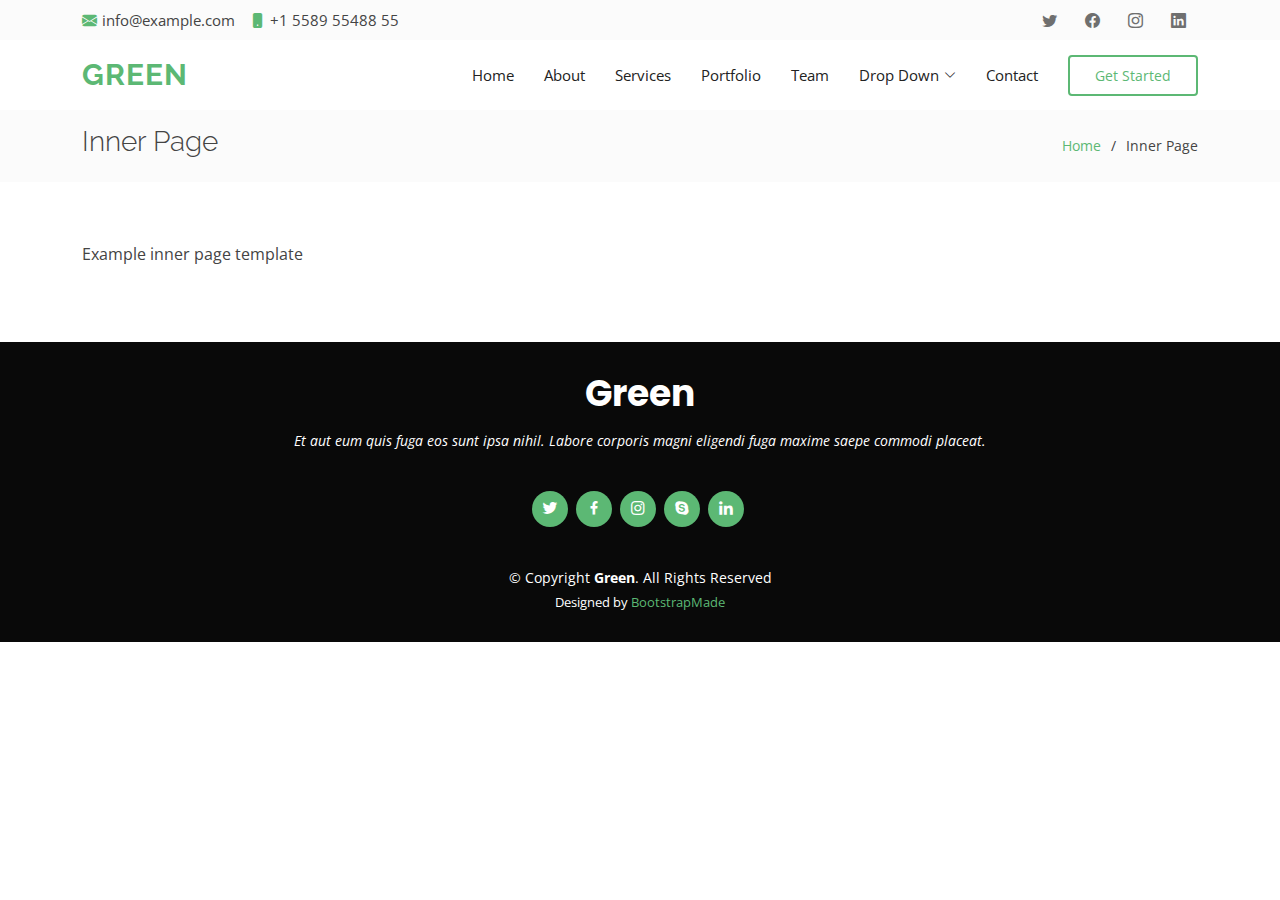
<file: inner-page.html>
<!DOCTYPE html>
<html lang="en">

<head>
  <meta charset="utf-8">
  <meta content="width=device-width, initial-scale=1.0" name="viewport">

  <title>Inner Page - Green Bootstrap Template</title>
  <meta content="" name="description">
  <meta content="" name="keywords">

  <!-- Favicons -->
  <link href="assets/img/favicon.png" rel="icon">
  <link href="assets/img/apple-touch-icon.png" rel="apple-touch-icon">

  <!-- Google Fonts -->
  <link href="https://fonts.googleapis.com/css?family=Open+Sans:300,300i,400,400i,600,600i,700,700i|Raleway:300,300i,400,400i,500,500i,600,600i,700,700i|Poppins:300,300i,400,400i,500,500i,600,600i,700,700i" rel="stylesheet">

  <!-- Vendor CSS Files -->
  <link href="assets/vendor/animate.css/animate.min.css" rel="stylesheet">
  <link href="assets/vendor/bootstrap/css/bootstrap.min.css" rel="stylesheet">
  <link href="assets/vendor/bootstrap-icons/bootstrap-icons.css" rel="stylesheet">
  <link href="assets/vendor/boxicons/css/boxicons.min.css" rel="stylesheet">
  <link href="assets/vendor/glightbox/css/glightbox.min.css" rel="stylesheet">
  <link href="assets/vendor/swiper/swiper-bundle.min.css" rel="stylesheet">

  <!-- Template Main CSS File -->
  <link href="assets/css/style.css" rel="stylesheet">

  <!-- =======================================================
  * Template Name: Green - v4.8.0
  * Template URL: https://bootstrapmade.com/green-free-one-page-bootstrap-template/
  * Author: BootstrapMade.com
  * License: https://bootstrapmade.com/license/
  ======================================================== -->
</head>

<body>

  <!-- ======= Top Bar ======= -->
  <section id="topbar" class="d-flex align-items-center">
    <div class="container d-flex justify-content-center justify-content-md-between">
      <div class="contact-info d-flex align-items-center">
        <i class="bi bi-envelope-fill"></i><a href="mailto:contact@example.com">info@example.com</a>
        <i class="bi bi-phone-fill phone-icon"></i> +1 5589 55488 55
      </div>
      <div class="social-links d-none d-md-block">
        <a href="#" class="twitter"><i class="bi bi-twitter"></i></a>
        <a href="#" class="facebook"><i class="bi bi-facebook"></i></a>
        <a href="#" class="instagram"><i class="bi bi-instagram"></i></a>
        <a href="#" class="linkedin"><i class="bi bi-linkedin"></i></i></a>
      </div>
    </div>
  </section>

  <!-- ======= Header ======= -->
  <header id="header" class="d-flex align-items-center">
    <div class="container d-flex align-items-center">

      <h1 class="logo me-auto"><a href="index.html">Green</a></h1>
      <!-- Uncomment below if you prefer to use an image logo -->
      <!-- <a href="index.html" class="logo me-auto"><img src="assets/img/logo.png" alt="" class="img-fluid"></a>-->

      <nav id="navbar" class="navbar">
        <ul>
          <li><a class="nav-link scrollto " href="#hero">Home</a></li>
          <li><a class="nav-link scrollto" href="#about">About</a></li>
          <li><a class="nav-link scrollto" href="#services">Services</a></li>
          <li><a class="nav-link scrollto " href="#portfolio">Portfolio</a></li>
          <li><a class="nav-link scrollto" href="#team">Team</a></li>
          <li class="dropdown"><a href="#"><span>Drop Down</span> <i class="bi bi-chevron-down"></i></a>
            <ul>
              <li><a href="#">Drop Down 1</a></li>
              <li class="dropdown"><a href="#"><span>Deep Drop Down</span> <i class="bi bi-chevron-right"></i></a>
                <ul>
                  <li><a href="#">Deep Drop Down 1</a></li>
                  <li><a href="#">Deep Drop Down 2</a></li>
                  <li><a href="#">Deep Drop Down 3</a></li>
                  <li><a href="#">Deep Drop Down 4</a></li>
                  <li><a href="#">Deep Drop Down 5</a></li>
                </ul>
              </li>
              <li><a href="#">Drop Down 2</a></li>
              <li><a href="#">Drop Down 3</a></li>
              <li><a href="#">Drop Down 4</a></li>
            </ul>
          </li>
          <li><a class="nav-link scrollto" href="#contact">Contact</a></li>
          <li><a class="getstarted scrollto" href="#about">Get Started</a></li>
        </ul>
        <i class="bi bi-list mobile-nav-toggle"></i>
      </nav><!-- .navbar -->

    </div>
  </header><!-- End Header -->

  <main id="main">

    <!-- ======= Breadcrumbs ======= -->
    <section class="breadcrumbs">
      <div class="container">

        <div class="d-flex justify-content-between align-items-center">
          <h2>Inner Page</h2>
          <ol>
            <li><a href="index.html">Home</a></li>
            <li>Inner Page</li>
          </ol>
        </div>

      </div>
    </section><!-- End Breadcrumbs -->

    <section class="inner-page">
      <div class="container">
        <p>
          Example inner page template
        </p>
      </div>
    </section>

  </main><!-- End #main -->

  <!-- ======= Footer ======= -->
  <footer id="footer">
    <div class="container">
      <h3>Green</h3>
      <p>Et aut eum quis fuga eos sunt ipsa nihil. Labore corporis magni eligendi fuga maxime saepe commodi placeat.</p>
      <div class="social-links">
        <a href="#" class="twitter"><i class="bx bxl-twitter"></i></a>
        <a href="#" class="facebook"><i class="bx bxl-facebook"></i></a>
        <a href="#" class="instagram"><i class="bx bxl-instagram"></i></a>
        <a href="#" class="google-plus"><i class="bx bxl-skype"></i></a>
        <a href="#" class="linkedin"><i class="bx bxl-linkedin"></i></a>
      </div>
      <div class="copyright">
        &copy; Copyright <strong><span>Green</span></strong>. All Rights Reserved
      </div>
      <div class="credits">
        <!-- All the links in the footer should remain intact. -->
        <!-- You can delete the links only if you purchased the pro version. -->
        <!-- Licensing information: https://bootstrapmade.com/license/ -->
        <!-- Purchase the pro version with working PHP/AJAX contact form: https://bootstrapmade.com/green-free-one-page-bootstrap-template/ -->
        Designed by <a href="https://bootstrapmade.com/">BootstrapMade</a>
      </div>
    </div>
  </footer><!-- End Footer -->

  <a href="#" class="back-to-top d-flex align-items-center justify-content-center"><i class="bi bi-arrow-up-short"></i></a>

  <!-- Vendor JS Files -->
  <script src="assets/vendor/bootstrap/js/bootstrap.bundle.min.js"></script>
  <script src="assets/vendor/glightbox/js/glightbox.min.js"></script>
  <script src="assets/vendor/isotope-layout/isotope.pkgd.min.js"></script>
  <script src="assets/vendor/swiper/swiper-bundle.min.js"></script>
  <script src="assets/vendor/php-email-form/validate.js"></script>

  <!-- Template Main JS File -->
  <script src="assets/js/main.js"></script>

</body>

</html>
</file>
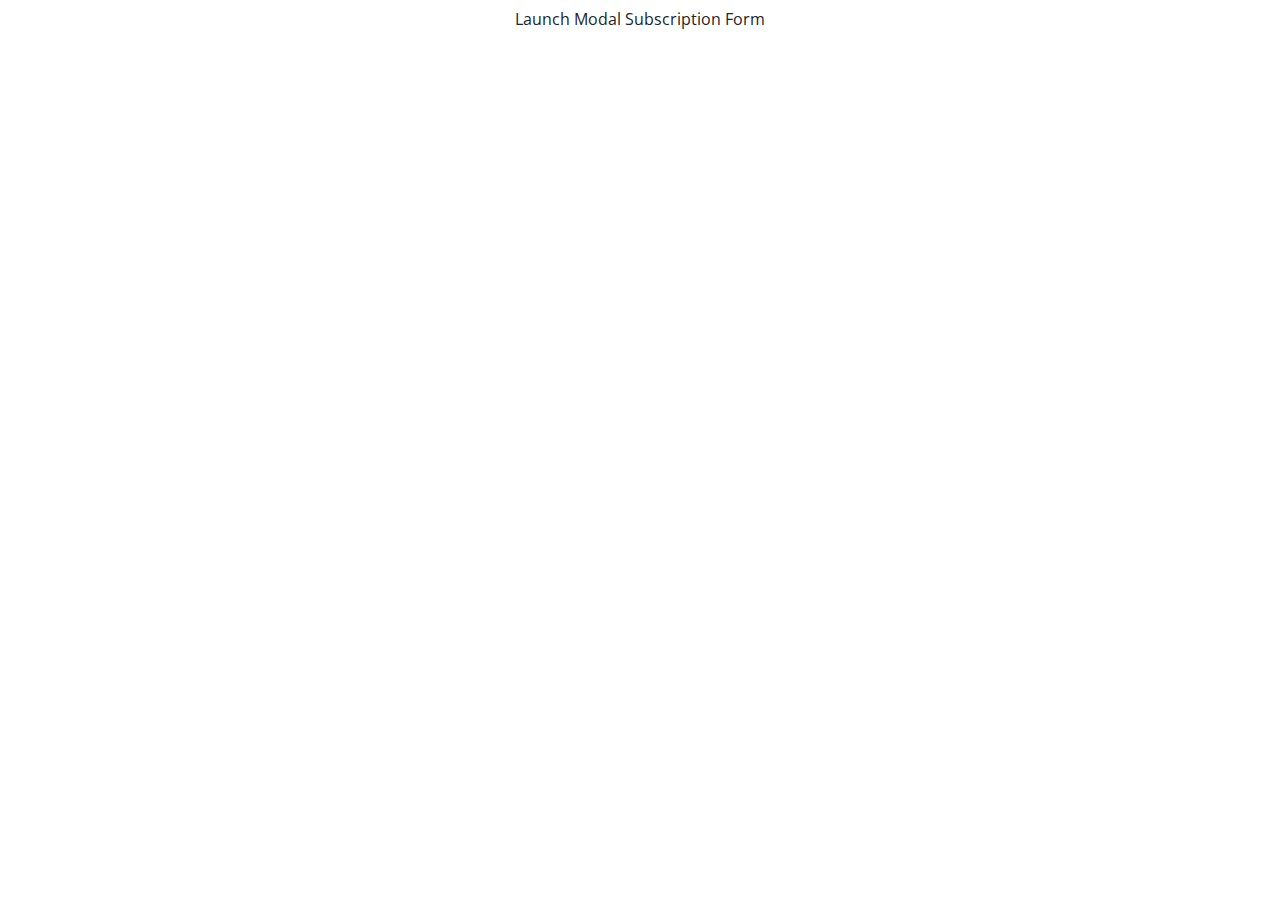
<file: morepopup.html>
<!DOCTYPE html>
<html lang="en">
<head>
    <meta charset="UTF-8">
    <meta http-equiv="X-UA-Compatible" content="IE=edge">
    <meta name="viewport" content="width=device-width, initial-scale=1.0">
    <title>Document</title>
    <link href="assets/img/favicon.png" rel="icon">
    <link href="assets/img/apple-touch-icon.png" rel="apple-touch-icon">
  
    <!-- Google Fonts -->
    <link href="https://fonts.googleapis.com/css?family=Open+Sans:300,300i,400,400i,600,600i,700,700i|Raleway:300,300i,400,400i,500,500i,600,600i,700,700i|Poppins:300,300i,400,400i,500,500i,600,600i,700,700i" rel="stylesheet">
  
    <!-- Vendor CSS Files -->
    <link href="assets/vendor/animate.css/animate.min.css" rel="stylesheet">
    <link href="assets/vendor/bootstrap/css/bootstrap.min.css" rel="stylesheet">
    <link href="assets/vendor/bootstrap-icons/bootstrap-icons.css" rel="stylesheet">
    <link href="assets/vendor/boxicons/css/boxicons.min.css" rel="stylesheet">
    <link href="assets/vendor/glightbox/css/glightbox.min.css" rel="stylesheet">
    <link href="assets/vendor/swiper/swiper-bundle.min.css" rel="stylesheet">
  
    <!-- Template Main CSS File -->
    <link href="assets/css/style.css" rel="stylesheet">
  
    <!-- =======================================================
    * Template Name: Green - v4.8.0
    * Template URL: https://bootstrapmade.com/green-free-one-page-bootstrap-template/
    * Author: BootstrapMade.com
    * License: https://bootstrapmade.com/license/
    ======================================================== -->
</head>
<body>
    <div class="modal fade" id="modalSubscriptionForm" tabindex="-1" role="dialog" aria-labelledby="myModalLabel"
    aria-hidden="true">
    <div class="modal-dialog" role="document">
      <div class="modal-content">
        <div class="modal-header text-center">
          <h4 class="modal-title w-100 font-weight-bold">Subscribe</h4>
          <button type="button" class="close" data-dismiss="modal" aria-label="Close">
            <span aria-hidden="true">&times;</span>
          </button>
        </div>
        <div class="modal-body mx-3">
          <div class="md-form mb-5">
            <i class="fas fa-user prefix grey-text"></i>
            <input type="text" id="form3" class="form-control validate">
            <label data-error="wrong" data-success="right" for="form3">Your name</label>
          </div>
  
          <div class="md-form mb-4">
            <i class="fas fa-envelope prefix grey-text"></i>
            <input type="email" id="form2" class="form-control validate">
            <label data-error="wrong" data-success="right" for="form2">Your email</label>
          </div>
  
        </div>
        <div class="modal-footer d-flex justify-content-center">
          <button class="btn btn-indigo">Send <i class="fas fa-paper-plane-o ml-1"></i></button>
        </div>
      </div>
    </div>
  </div>
  
  <div class="text-center">
    <a href="" class="btn btn-default btn-rounded mb-4" data-toggle="modal" data-target="#modalSubscriptionForm">Launch
      Modal Subscription Form</a>
  </div> 
</body>
</html>
</file>
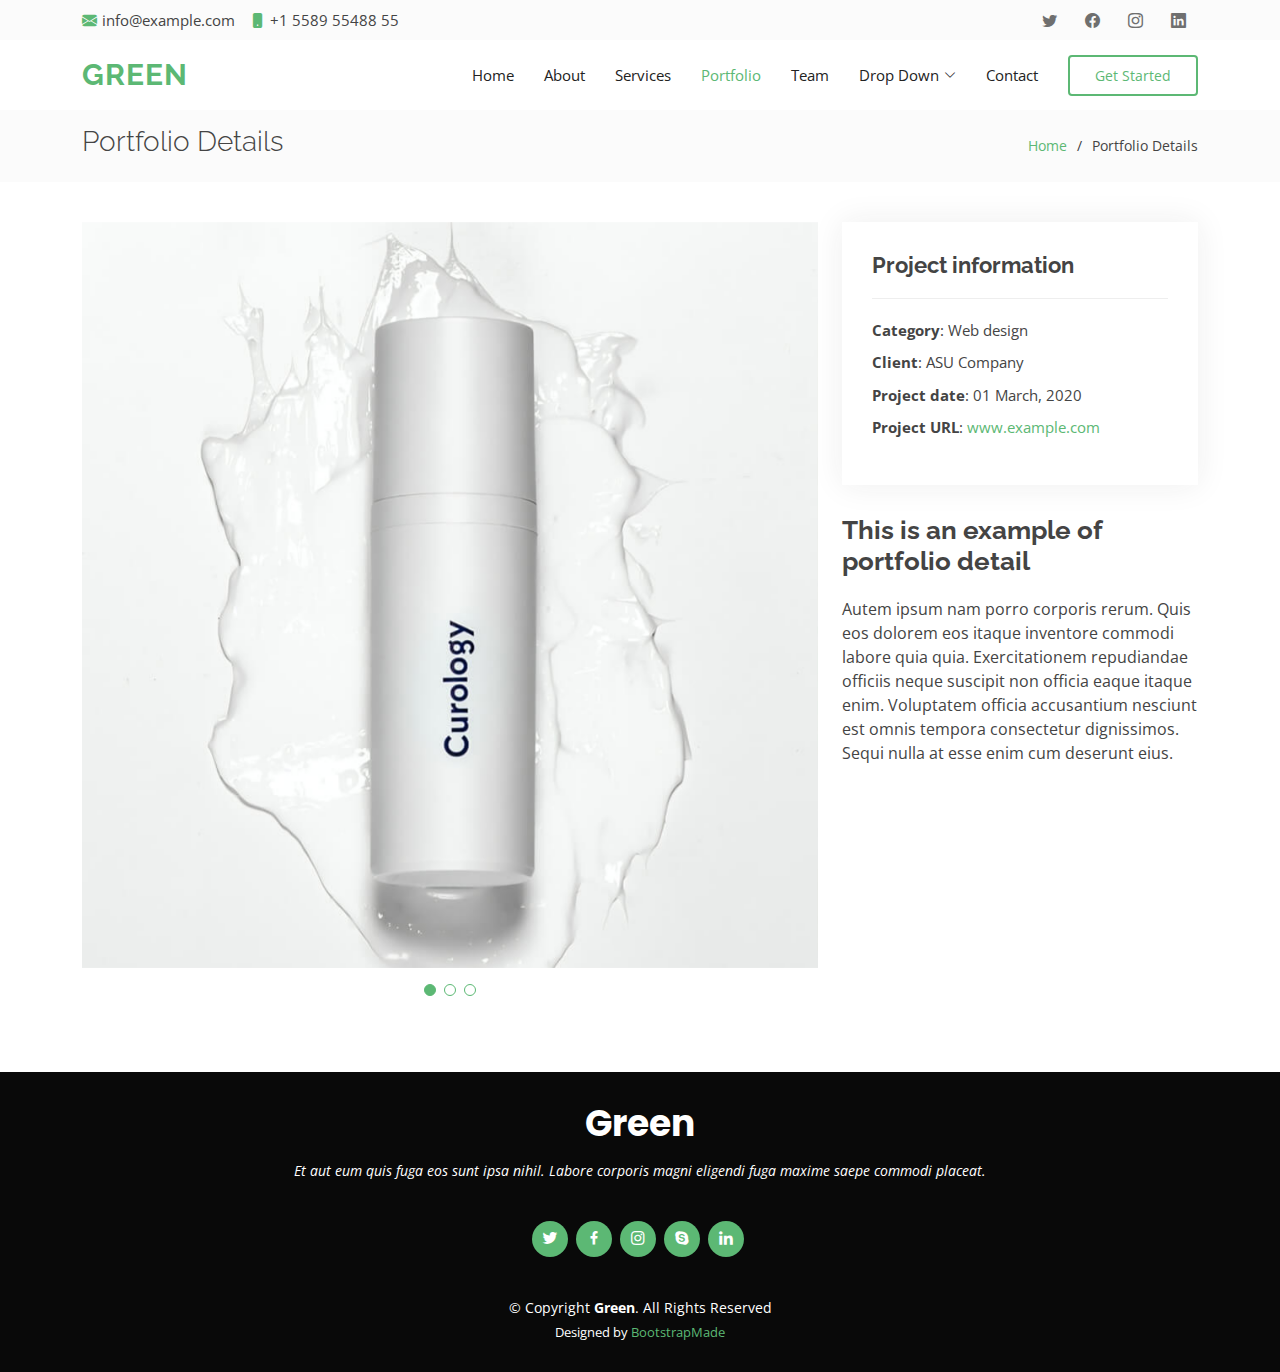
<file: portfolio-details.html>
<!DOCTYPE html>
<html lang="en">

<head>
  <meta charset="utf-8">
  <meta content="width=device-width, initial-scale=1.0" name="viewport">

  <title>Portfolio Details - Green Bootstrap Template</title>
  <meta content="" name="description">
  <meta content="" name="keywords">

  <!-- Favicons -->
  <link href="assets/img/favicon.png" rel="icon">
  <link href="assets/img/apple-touch-icon.png" rel="apple-touch-icon">

  <!-- Google Fonts -->
  <link href="https://fonts.googleapis.com/css?family=Open+Sans:300,300i,400,400i,600,600i,700,700i|Raleway:300,300i,400,400i,500,500i,600,600i,700,700i|Poppins:300,300i,400,400i,500,500i,600,600i,700,700i" rel="stylesheet">

  <!-- Vendor CSS Files -->
  <link href="assets/vendor/animate.css/animate.min.css" rel="stylesheet">
  <link href="assets/vendor/bootstrap/css/bootstrap.min.css" rel="stylesheet">
  <link href="assets/vendor/bootstrap-icons/bootstrap-icons.css" rel="stylesheet">
  <link href="assets/vendor/boxicons/css/boxicons.min.css" rel="stylesheet">
  <link href="assets/vendor/glightbox/css/glightbox.min.css" rel="stylesheet">
  <link href="assets/vendor/swiper/swiper-bundle.min.css" rel="stylesheet">

  <!-- Template Main CSS File -->
  <link href="assets/css/style.css" rel="stylesheet">

  <!-- =======================================================
  * Template Name: Green - v4.8.0
  * Template URL: https://bootstrapmade.com/green-free-one-page-bootstrap-template/
  * Author: BootstrapMade.com
  * License: https://bootstrapmade.com/license/
  ======================================================== -->
</head>

<body>

  <!-- ======= Top Bar ======= -->
  <section id="topbar" class="d-flex align-items-center">
    <div class="container d-flex justify-content-center justify-content-md-between">
      <div class="contact-info d-flex align-items-center">
        <i class="bi bi-envelope-fill"></i><a href="mailto:contact@example.com">info@example.com</a>
        <i class="bi bi-phone-fill phone-icon"></i> +1 5589 55488 55
      </div>
      <div class="social-links d-none d-md-block">
        <a href="#" class="twitter"><i class="bi bi-twitter"></i></a>
        <a href="#" class="facebook"><i class="bi bi-facebook"></i></a>
        <a href="#" class="instagram"><i class="bi bi-instagram"></i></a>
        <a href="#" class="linkedin"><i class="bi bi-linkedin"></i></i></a>
      </div>
    </div>
  </section>

  <!-- ======= Header ======= -->
  <header id="header" class="d-flex align-items-center">
    <div class="container d-flex align-items-center">

      <h1 class="logo me-auto"><a href="index.html">Green</a></h1>
      <!-- Uncomment below if you prefer to use an image logo -->
      <!-- <a href="index.html" class="logo me-auto"><img src="assets/img/logo.png" alt="" class="img-fluid"></a>-->

      <nav id="navbar" class="navbar">
        <ul>
          <li><a class="nav-link scrollto " href="#hero">Home</a></li>
          <li><a class="nav-link scrollto" href="#about">About</a></li>
          <li><a class="nav-link scrollto" href="#services">Services</a></li>
          <li><a class="nav-link scrollto active " href="#portfolio">Portfolio</a></li>
          <li><a class="nav-link scrollto" href="#team">Team</a></li>
          <li class="dropdown"><a href="#"><span>Drop Down</span> <i class="bi bi-chevron-down"></i></a>
            <ul>
              <li><a href="#">Drop Down 1</a></li>
              <li class="dropdown"><a href="#"><span>Deep Drop Down</span> <i class="bi bi-chevron-right"></i></a>
                <ul>
                  <li><a href="#">Deep Drop Down 1</a></li>
                  <li><a href="#">Deep Drop Down 2</a></li>
                  <li><a href="#">Deep Drop Down 3</a></li>
                  <li><a href="#">Deep Drop Down 4</a></li>
                  <li><a href="#">Deep Drop Down 5</a></li>
                </ul>
              </li>
              <li><a href="#">Drop Down 2</a></li>
              <li><a href="#">Drop Down 3</a></li>
              <li><a href="#">Drop Down 4</a></li>
            </ul>
          </li>
          <li><a class="nav-link scrollto" href="#contact">Contact</a></li>
          <li><a class="getstarted scrollto" href="#about">Get Started</a></li>
        </ul>
        <i class="bi bi-list mobile-nav-toggle"></i>
      </nav><!-- .navbar -->

    </div>
  </header><!-- End Header -->

  <main id="main">

    <!-- ======= Breadcrumbs ======= -->
    <section id="breadcrumbs" class="breadcrumbs">
      <div class="container">

        <div class="d-flex justify-content-between align-items-center">
          <h2>Portfolio Details</h2>
          <ol>
            <li><a href="index.html">Home</a></li>
            <li>Portfolio Details</li>
          </ol>
        </div>

      </div>
    </section><!-- End Breadcrumbs -->

    <!-- ======= Portfolio Details Section ======= -->
    <section id="portfolio-details" class="portfolio-details">
      <div class="container">

        <div class="row gy-4">

          <div class="col-lg-8">
            <div class="portfolio-details-slider swiper">
              <div class="swiper-wrapper align-items-center">

                <div class="swiper-slide">
                  <img src="assets/img/portfolio/portfolio-1.jpg" alt="">
                </div>

                <div class="swiper-slide">
                  <img src="assets/img/portfolio/portfolio-2.jpg" alt="">
                </div>

                <div class="swiper-slide">
                  <img src="assets/img/portfolio/portfolio-3.jpg" alt="">
                </div>

              </div>
              <div class="swiper-pagination"></div>
            </div>
          </div>

          <div class="col-lg-4">
            <div class="portfolio-info">
              <h3>Project information</h3>
              <ul>
                <li><strong>Category</strong>: Web design</li>
                <li><strong>Client</strong>: ASU Company</li>
                <li><strong>Project date</strong>: 01 March, 2020</li>
                <li><strong>Project URL</strong>: <a href="#">www.example.com</a></li>
              </ul>
            </div>
            <div class="portfolio-description">
              <h2>This is an example of portfolio detail</h2>
              <p>
                Autem ipsum nam porro corporis rerum. Quis eos dolorem eos itaque inventore commodi labore quia quia. Exercitationem repudiandae officiis neque suscipit non officia eaque itaque enim. Voluptatem officia accusantium nesciunt est omnis tempora consectetur dignissimos. Sequi nulla at esse enim cum deserunt eius.
              </p>
            </div>
          </div>

        </div>

      </div>
    </section><!-- End Portfolio Details Section -->

  </main><!-- End #main -->

  <!-- ======= Footer ======= -->
  <footer id="footer">
    <div class="container">
      <h3>Green</h3>
      <p>Et aut eum quis fuga eos sunt ipsa nihil. Labore corporis magni eligendi fuga maxime saepe commodi placeat.</p>
      <div class="social-links">
        <a href="#" class="twitter"><i class="bx bxl-twitter"></i></a>
        <a href="#" class="facebook"><i class="bx bxl-facebook"></i></a>
        <a href="#" class="instagram"><i class="bx bxl-instagram"></i></a>
        <a href="#" class="google-plus"><i class="bx bxl-skype"></i></a>
        <a href="#" class="linkedin"><i class="bx bxl-linkedin"></i></a>
      </div>
      <div class="copyright">
        &copy; Copyright <strong><span>Green</span></strong>. All Rights Reserved
      </div>
      <div class="credits">
        <!-- All the links in the footer should remain intact. -->
        <!-- You can delete the links only if you purchased the pro version. -->
        <!-- Licensing information: https://bootstrapmade.com/license/ -->
        <!-- Purchase the pro version with working PHP/AJAX contact form: https://bootstrapmade.com/green-free-one-page-bootstrap-template/ -->
        Designed by <a href="https://bootstrapmade.com/">BootstrapMade</a>
      </div>
    </div>
  </footer><!-- End Footer -->

  <a href="#" class="back-to-top d-flex align-items-center justify-content-center"><i class="bi bi-arrow-up-short"></i></a>

  <!-- Vendor JS Files -->
  <script src="assets/vendor/bootstrap/js/bootstrap.bundle.min.js"></script>
  <script src="assets/vendor/glightbox/js/glightbox.min.js"></script>
  <script src="assets/vendor/isotope-layout/isotope.pkgd.min.js"></script>
  <script src="assets/vendor/swiper/swiper-bundle.min.js"></script>
  <script src="assets/vendor/php-email-form/validate.js"></script>

  <!-- Template Main JS File -->
  <script src="assets/js/main.js"></script>

</body>

</html>
</file>
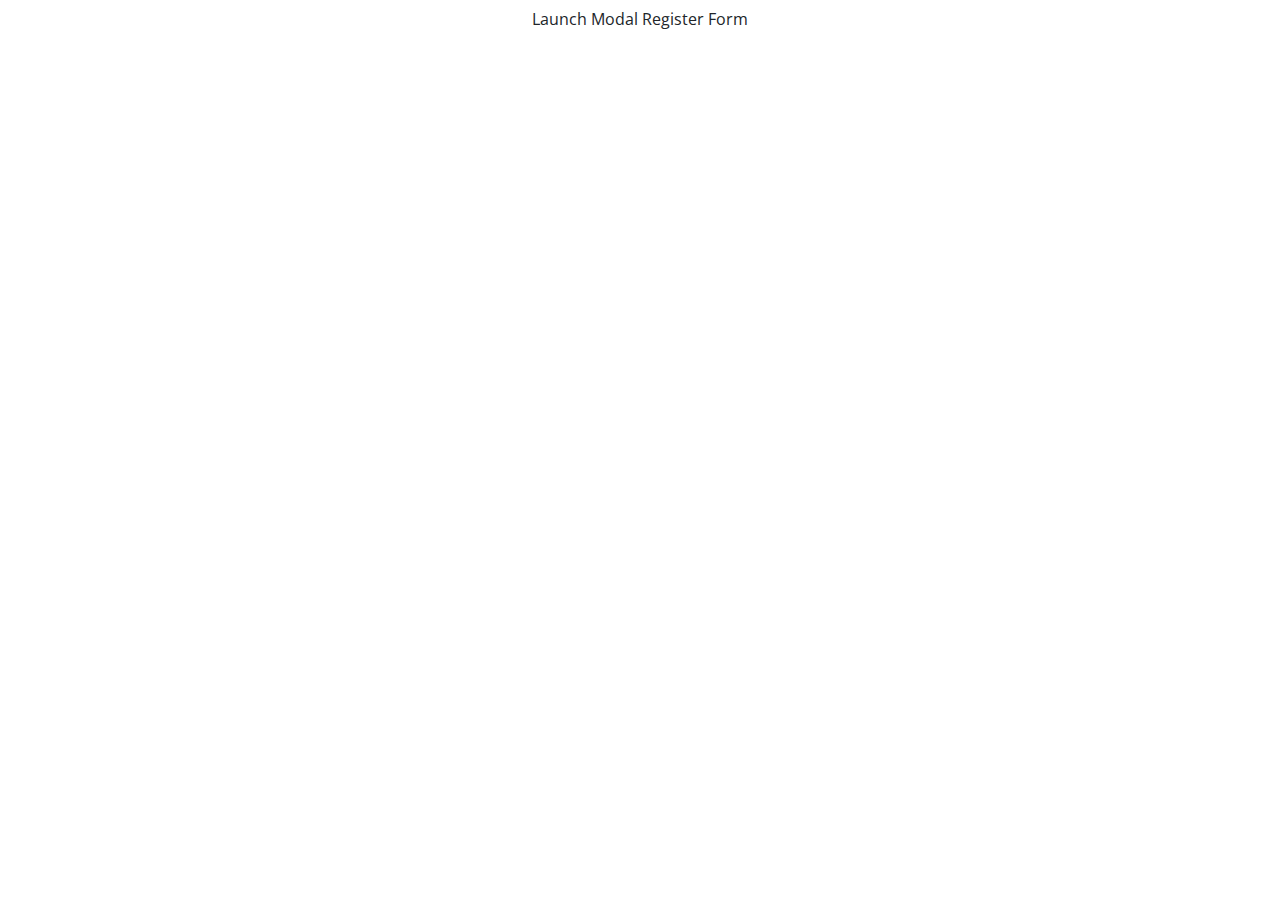
<file: Regform.html>
<!DOCTYPE html>
<html lang="en">
<head>
    <meta charset="UTF-8">
    <meta http-equiv="X-UA-Compatible" content="IE=edge">
    <meta name="viewport" content="width=device-width, initial-scale=1.0">
    <title>Document</title>
    <!-- Favicons -->
  <link href="assets/img/favicon.png" rel="icon">
  <link href="assets/img/apple-touch-icon.png" rel="apple-touch-icon">

  <!-- Google Fonts -->
  <link href="https://fonts.googleapis.com/css?family=Open+Sans:300,300i,400,400i,600,600i,700,700i|Raleway:300,300i,400,400i,500,500i,600,600i,700,700i|Poppins:300,300i,400,400i,500,500i,600,600i,700,700i" rel="stylesheet">

  <!-- Vendor CSS Files -->
  <link href="assets/vendor/animate.css/animate.min.css" rel="stylesheet">
  <link href="assets/vendor/bootstrap/css/bootstrap.min.css" rel="stylesheet">
  <link href="assets/vendor/bootstrap-icons/bootstrap-icons.css" rel="stylesheet">
  <link href="assets/vendor/boxicons/css/boxicons.min.css" rel="stylesheet">
  <link href="assets/vendor/glightbox/css/glightbox.min.css" rel="stylesheet">
  <link href="assets/vendor/swiper/swiper-bundle.min.css" rel="stylesheet">

  <!-- Template Main CSS File -->
  <link href="assets/css/style.css" rel="stylesheet">

  <!-- =======================================================
  * Template Name: Green - v4.8.0
  * Template URL: https://bootstrapmade.com/green-free-one-page-bootstrap-template/
  * Author: BootstrapMade.com
  * License: https://bootstrapmade.com/license/
  ======================================================== -->
</head>
<body>
    <div class="modal fade" id="modalRegisterForm" tabindex="-1" role="dialog" aria-labelledby="myModalLabel"
    aria-hidden="true">
    <div class="modal-dialog" role="document">
      <div class="modal-content">
        <div class="modal-header text-center">
          <h4 class="modal-title w-100 font-weight-bold">Sign up</h4>
          <button type="button" class="close" data-dismiss="modal" aria-label="Close">
            <span aria-hidden="true">&times;</span>
          </button>
        </div>
        <div class="modal-body mx-3">
          <div class="md-form mb-5">
            <i class="fas fa-user prefix grey-text"></i>
            <input type="text" id="orangeForm-name" class="form-control validate">
            <label data-error="wrong" data-success="right" for="orangeForm-name">Your name</label>
          </div>
          <div class="md-form mb-5">
            <i class="fas fa-envelope prefix grey-text"></i>
            <input type="email" id="orangeForm-email" class="form-control validate">
            <label data-error="wrong" data-success="right" for="orangeForm-email">Your email</label>
          </div>
  
          <div class="md-form mb-4">
            <i class="fas fa-lock prefix grey-text"></i>
            <input type="password" id="orangeForm-pass" class="form-control validate">
            <label data-error="wrong" data-success="right" for="orangeForm-pass">Your password</label>
          </div>
  
        </div>
        <div class="modal-footer d-flex justify-content-center">
          <button class="btn btn-deep-orange">Sign up</button>
        </div>
      </div>
    </div>
  </div>
  
  <div class="text-center">
    <a href="" class="btn btn-default btn-rounded mb-4" data-toggle="modal" data-target="#modalRegisterForm">Launch
      Modal Register Form</a>
  </div>
</body>
</html>
</file>
<file: assets/css/style.css>
/**
* Template Name: Green - v4.8.0
* Template URL: https://bootstrapmade.com/green-free-one-page-bootstrap-template/
* Author: BootstrapMade.com
* License: https://bootstrapmade.com/license/
*/

/*--------------------------------------------------------------
# General
--------------------------------------------------------------*/
body {
  font-family: "Open Sans", sans-serif;
  color: #444444;
}

a {
  text-decoration: none;
  color: #5cb874;
}

a:hover {
  color: #80c792;
  text-decoration: none;
}

h1,
h2,
h3,
h4,
h5,
h6 {
  font-family: "Raleway", sans-serif;
}
/* for logo designing */
#blue{
  color:rgb(31, 124, 130)
}
/*--------------------------------------------------------------
# Back to top button
--------------------------------------------------------------*/
.back-to-top {
  position: fixed;
  visibility: hidden;
  opacity: 0;
  right: 15px;
  bottom: 15px;
  z-index: 996;
  background: #5cb874;
  width: 40px;
  height: 40px;
  border-radius: 4px;
  transition: all 0.4s;
}

.back-to-top i {
  font-size: 24px;
  color: #fff;
  line-height: 0;
}

.back-to-top:hover {
  background: #78c48c;
  color: #fff;
}

.back-to-top.active {
  visibility: visible;
  opacity: 1;
}

/*--------------------------------------------------------------
# Top Bar
--------------------------------------------------------------*/
#topbar {
  background: #fbfbfb;
  font-size: 15px;
  height: 40px;
  padding: 0;
}

#topbar .contact-info a {
  line-height: 0;
  color: #444444;
  transition: 0.3s;
}

#topbar .contact-info a:hover {
  color: #5cb874;
}

#topbar .contact-info i {
  color: #5cb874;
  line-height: 0;
  margin-right: 5px;
}

#topbar .contact-info .phone-icon {
  margin-left: 15px;
}

#topbar .social-links a {
  color: #6f6f6f;
  padding: 4px 12px;
  display: inline-block;
  line-height: 1px;
  transition: 0.3s;
}

#topbar .social-links a:hover {
  color: #5cb874;
}

/*--------------------------------------------------------------
# Header
--------------------------------------------------------------*/
#header {
  background: #fff;
  transition: all 0.5s;
  z-index: 997;
  height: 70px;
}

#header.header-scrolled {
  box-shadow: 0px 2px 15px rgba(0, 0, 0, 0.1);
}

#header .logo {
  font-size: 30px;
  margin: 0;
  padding: 0;
  font-weight: bold;
  line-height: 1;
  font-weight: 700;
  letter-spacing: 1px;
  text-transform: uppercase;
}

#header .logo a {
  color: #5cb874;
}

#header .logo img {
  max-height: 40px;
}

.scrolled-offset {
  margin-top: 70px;
}

/*--------------------------------------------------------------
# Navigation Menu
--------------------------------------------------------------*/
/**
* Desktop Navigation 
*/
.navbar {
  padding: 0;
}

.navbar ul {
  margin: 0;
  padding: 0;
  display: flex;
  list-style: none;
  align-items: center;
}

.navbar li {
  position: relative;
}

.navbar a,
.navbar a:focus {
  display: flex;
  align-items: center;
  justify-content: space-between;
  padding: 10px 0 10px 30px;
  font-size: 15px;
  color: #222222;
  white-space: nowrap;
  transition: 0.3s;
}

.navbar a i,
.navbar a:focus i {
  font-size: 12px;
  line-height: 0;
  margin-left: 5px;
}

.navbar a:hover,
.navbar .active,
.navbar .active:focus,
.navbar li:hover>a {
  color: #5cb874;
}

.navbar .getstarted,
.navbar .getstarted:focus {
  color: #5cb874;
  padding: 8px 25px;
  margin-left: 30px;
  border-radius: 4px;
  border: 2px solid #5cb874;
  transition: 0.3s;
  font-size: 14px;
}

.navbar .getstarted:hover,
.navbar .getstarted:focus:hover {
  background: #5cb874;
  color: #fff;
}

.navbar .dropdown ul {
  display: block;
  position: absolute;
  left: 14px;
  top: calc(100% + 30px);
  margin: 0;
  padding: 10px 0;
  z-index: 99;
  opacity: 0;
  visibility: hidden;
  background: #fff;
  box-shadow: 0px 0px 30px rgba(127, 137, 161, 0.25);
  transition: 0.3s;
}

.navbar .dropdown ul li {
  min-width: 200px;
}

.navbar .dropdown ul a {
  padding: 10px 20px;
  text-transform: none;
}

.navbar .dropdown ul a i {
  font-size: 12px;
}

.navbar .dropdown ul a:hover,
.navbar .dropdown ul .active:hover,
.navbar .dropdown ul li:hover>a {
  color: #5cb874;
}

.navbar .dropdown:hover>ul {
  opacity: 1;
  top: 100%;
  visibility: visible;
}

.navbar .dropdown .dropdown ul {
  top: 0;
  left: calc(100% - 30px);
  visibility: hidden;
}

.navbar .dropdown .dropdown:hover>ul {
  opacity: 1;
  top: 0;
  left: 100%;
  visibility: visible;
}

@media (max-width: 1366px) {
  .navbar .dropdown .dropdown ul {
    left: -90%;
  }

  .navbar .dropdown .dropdown:hover>ul {
    left: -100%;
  }
}

/**
* Mobile Navigation 
*/
.mobile-nav-toggle {
  color: #222222;
  font-size: 28px;
  cursor: pointer;
  display: none;
  line-height: 0;
  transition: 0.5s;
}

.mobile-nav-toggle.bi-x {
  color: #fff;
}

@media (max-width: 991px) {
  .mobile-nav-toggle {
    display: block;
  }

  .navbar ul {
    display: none;
  }
}

.navbar-mobile {
  position: fixed;
  overflow: hidden;
  top: 0;
  right: 0;
  left: 0;
  bottom: 0;
  background: rgba(9, 9, 9, 0.9);
  transition: 0.3s;
  z-index: 999;
}

.navbar-mobile .mobile-nav-toggle {
  position: absolute;
  top: 15px;
  right: 15px;
}

.navbar-mobile ul {
  display: block;
  position: absolute;
  top: 55px;
  right: 15px;
  bottom: 15px;
  left: 15px;
  padding: 10px 0;
  background-color: #fff;
  overflow-y: auto;
  transition: 0.3s;
}

.navbar-mobile a,
.navbar-mobile a:focus {
  padding: 10px 20px;
  font-size: 15px;
  color: #222222;
}

.navbar-mobile a:hover,
.navbar-mobile .active,
.navbar-mobile li:hover>a {
  color: #5cb874;
}

.navbar-mobile .getstarted,
.navbar-mobile .getstarted:focus {
  margin: 15px;
}

.navbar-mobile .dropdown ul {
  position: static;
  display: none;
  margin: 10px 20px;
  padding: 10px 0;
  z-index: 99;
  opacity: 1;
  visibility: visible;
  background: #fff;
  box-shadow: 0px 0px 30px rgba(127, 137, 161, 0.25);
}

.navbar-mobile .dropdown ul li {
  min-width: 200px;
}

.navbar-mobile .dropdown ul a {
  padding: 10px 20px;
}

.navbar-mobile .dropdown ul a i {
  font-size: 12px;
}

.navbar-mobile .dropdown ul a:hover,
.navbar-mobile .dropdown ul .active:hover,
.navbar-mobile .dropdown ul li:hover>a {
  color: #5cb874;
}

.navbar-mobile .dropdown>.dropdown-active {
  display: block;
}

/*--------------------------------------------------------------
# Hero Section
--------------------------------------------------------------*/
#hero {
  width: 100%;
  height: 70vh;
  background-color: rgba(9, 9, 9, 0.8);
  overflow: hidden;
  position: relative;
}

#hero .carousel,
#hero .carousel-inner,
#hero .carousel-item,
#hero .carousel-item::before {
  background-size: cover;
  background-position: center;
  background-repeat: no-repeat;
  position: absolute;
  top: 0;
  right: 0;
  left: 0;
  bottom: 0;
}

#hero .carousel-item::before {
  content: "";
  background-color: rgba(45, 103, 60, 0.8);
}

#hero .carousel-container {
  display: flex;
  justify-content: center;
  align-items: center;
  position: absolute;
  bottom: 0;
  top: 0;
  left: 50px;
  right: 50px;
}

#hero .container {
  text-align: center;
}

#hero h2 {
  color: #fff;
  margin-bottom: 20px;
  font-size: 48px;
  font-weight: 700;
}

#hero p {
  -webkit-animation-delay: 0.4s;
  animation-delay: 0.4s;
  margin: 0 auto 30px auto;
  color: #fff;
}

#hero .carousel-inner .carousel-item {
  transition-property: opacity;
  background-position: center top;
}

#hero .carousel-inner .carousel-item,
#hero .carousel-inner .active.carousel-item-start,
#hero .carousel-inner .active.carousel-item-end {
  opacity: 0;
}

#hero .carousel-inner .active,
#hero .carousel-inner .carousel-item-next.carousel-item-start,
#hero .carousel-inner .carousel-item-prev.carousel-item-end {
  opacity: 1;
  transition: 0.5s;
}

#hero .carousel-control-next-icon,
#hero .carousel-control-prev-icon {
  background: none;
  font-size: 30px;
  line-height: 0;
  width: auto;
  height: auto;
  background: rgba(255, 255, 255, 0.2);
  border-radius: 50px;
  transition: 0.3s;
  color: rgba(255, 255, 255, 0.5);
  width: 54px;
  height: 54px;
  display: flex;
  align-items: center;
  justify-content: center;
}

#hero .carousel-control-next-icon:hover,
#hero .carousel-control-prev-icon:hover {
  background: rgba(255, 255, 255, 0.3);
  color: rgba(255, 255, 255, 0.8);
}

#hero .carousel-indicators li {
  cursor: pointer;
  background: #fff;
  overflow: hidden;
  border: 0;
  width: 12px;
  height: 12px;
  border-radius: 50px;
  opacity: 0.6;
  transition: 0.3s;
}

#hero .carousel-indicators li.active {
  opacity: 1;
  background: #5cb874;
}

#hero .btn-get-started {
  font-family: "Raleway", sans-serif;
  font-weight: 500;
  font-size: 14px;
  letter-spacing: 1px;
  display: inline-block;
  padding: 14px 32px;
  border-radius: 4px;
  transition: 0.5s;
  line-height: 1;
  color: #fff;
  -webkit-animation-delay: 0.8s;
  animation-delay: 0.8s;
  background: #5cb874;
}

#hero .btn-get-started:hover {
  background: #6ec083;
}

@media (max-width: 992px) {
  #hero {
    height: 100vh;
  }

  #hero .carousel-container {
    top: 66px;
  }
}

@media (max-width: 768px) {
  #hero h2 {
    font-size: 28px;
  }
}

@media (min-width: 1024px) {

  #hero .carousel-control-prev,
  #hero .carousel-control-next {
    width: 5%;
  }
}

@media (max-height: 500px) {
  #hero {
    height: 120vh;
  }
}

/*--------------------------------------------------------------
# Sections General
--------------------------------------------------------------*/
section {
  padding: 60px 0;
}

.section-bg {
  background-color: #f8fcf9;
}

.section-title {
  text-align: center;
  padding-bottom: 30px;
}

.section-title h2 {
  font-size: 32px;
  font-weight: bold;
  text-transform: uppercase;
  margin-bottom: 20px;
  padding-bottom: 20px;
  position: relative;
}

.section-title h2::before {
  content: "";
  position: absolute;
  display: block;
  width: 120px;
  height: 1px;
  background: #ddd;
  bottom: 1px;
  left: calc(50% - 60px);
}

.section-title h2::after {
  content: "";
  position: absolute;
  display: block;
  width: 40px;
  height: 3px;
  background: #5cb874;
  bottom: 0;
  left: calc(50% - 20px);
}

.section-title p {
  margin-bottom: 0;
  font-size: 14px;
  color: #919191;
}

/*--------------------------------------------------------------
# Featured Services
--------------------------------------------------------------*/
.featured-services {
  padding: 20px 0;
}

.featured-services .icon-box {
  padding: 20px;
}

.featured-services .icon-box-bg {
  background-image: linear-gradient(0deg, #222222 0%, #2f2f2f 50%, #222222 100%);
}

.featured-services .icon {
  margin-bottom: 15px;
}

.featured-services .icon i {
  color: #5cb874;
  font-size: 42px;
}

.featured-services .title {
  font-weight: 700;
  margin-bottom: 15px;
  font-size: 18px;
}

.featured-services .title a {
  color: #222222;
  transition: 0.3s;
}

.featured-services .icon-box:hover .title a {
  color: #5cb874;
}

.featured-services .description {
  line-height: 24px;
  font-size: 14px;
}

/*--------------------------------------------------------------
# About Us
--------------------------------------------------------------*/
.about .content h3 {
  font-weight: 700;
  font-size: 28px;
}

.about .content ul {
  list-style: none;
  padding: 0;
}

.about .content ul li {
  padding-bottom: 10px;
}

.about .content ul i {
  font-size: 20px;
  padding-right: 4px;
  color: #5cb874;
}

.about .content p:last-child {
  margin-bottom: 0;
}

/*--------------------------------------------------------------
# Why Us
--------------------------------------------------------------*/
.why-us {
  padding: 0;
}

.why-us .row {
  overflow: hidden;
}

.why-us .content-item {
  padding: 40px;
  border-left: 1px solid #eee;
  border-bottom: 1px solid #eee;
  margin: -1px;
}

.why-us .content-item span {
  display: block;
  font-size: 24px;
  font-weight: 400;
  color: #6ec083;
}

.why-us .content-item h4 {
  font-size: 26px;
  font-weight: 300;
  padding: 0;
  margin: 20px 0;
}

.why-us .content-item p {
  color: #aaaaaa;
  font-size: 15px;
  margin: 0;
  padding: 0;
}

@media (max-width: 768px) {
  .why-us .content-item {
    padding: 40px 0;
  }
}

/*--------------------------------------------------------------
# Our Clients
--------------------------------------------------------------*/
.clients .swiper-slide img {
  opacity: 0.5;
  transition: 0.3s;
}

.clients .swiper-slide img:hover {
  opacity: 1;
}

.clients .swiper-pagination {
  margin-top: 20px;
  position: relative;
}

.clients .swiper-pagination .swiper-pagination-bullet {
  width: 12px;
  height: 12px;
  background-color: #fff;
  opacity: 1;
  border: 1px solid #5cb874;
}

.clients .swiper-pagination .swiper-pagination-bullet-active {
  background-color: #5cb874;
}
/* Background of services */
#services{
 
}
/*--------------------------------------------------------------
# Services
--------------------------------------------------------------*/
.services .icon-box {
  text-align: center;
  padding: 70px 20px 80px 20px;
  transition: all ease-in-out 0.3s;
  background: #fff;
  box-shadow: 0px 5px 90px 0px rgba(110, 123, 131, 0.1);
}

.services .icon-box .icon {
  margin: 0 auto;
  width: 100px;
  height: 100px;
  display: flex;
  align-items: center;
  justify-content: center;
  transition: ease-in-out 0.3s;
  position: relative;
}

.services .icon-box .icon i {
  font-size: 36px;
  transition: 0.5s;
  position: relative;
}

.services .icon-box .icon svg {
  position: absolute;
  top: 0;
  left: 0;
}

.services .icon-box .icon svg path {
  transition: 0.5s;
  fill: #f5f5f5;
}

.services .icon-box h4 {
  font-weight: 600;
  margin: 10px 0 15px 0;
  font-size: 22px;
}

.services .icon-box h4 a {
  color: #222222;
  transition: ease-in-out 0.3s;
}

.services .icon-box p {
  line-height: 24px;
  font-size: 14px;
  margin-bottom: 0;
}

.services .icon-box:hover {
  border-color: #fff;
  box-shadow: 0px 0 35px 0 rgba(0, 0, 0, 0.08);
}

.services .iconbox-blue i {
  color: #47aeff;
}

.services .iconbox-blue:hover .icon i {
  color: #fff;
}

.services .iconbox-blue:hover .icon path {
  fill: #47aeff;
}

.services .iconbox-orange i {
  color: #ffa76e;
}

.services .iconbox-orange:hover .icon i {
  color: #fff;
}

.services .iconbox-orange:hover .icon path {
  fill: #ffa76e;
}

.services .iconbox-pink i {
  color: #e80368;
}

.services .iconbox-pink:hover .icon i {
  color: #fff;
}

.services .iconbox-pink:hover .icon path {
  fill: #e80368;
}

.services .iconbox-yellow i {
  color: #ffbb2c;
}

.services .iconbox-yellow:hover .icon i {
  color: #fff;
}

.services .iconbox-yellow:hover .icon path {
  fill: #ffbb2c;
}

.services .iconbox-red i {
  color: #ff5828;
}

.services .iconbox-red:hover .icon i {
  color: #fff;
}

.services .iconbox-red:hover .icon path {
  fill: #ff5828;
}

.services .iconbox-teal i {
  color: #11dbcf;
}

.services .iconbox-teal:hover .icon i {
  color: #fff;
}

.services .iconbox-teal:hover .icon path {
  fill: #11dbcf;
}

/*--------------------------------------------------------------
# Cta
--------------------------------------------------------------*/
.cta {
  background: #5cb874;
  padding: 80px 0;
}

.cta h3 {
  color: #fff;
  font-size: 28px;
  font-weight: 700;
}

.cta p {
  color: #fff;
}

.cta .cta-btn {
  font-family: "Raleway", sans-serif;
  font-weight: 600;
  font-size: 14px;
  letter-spacing: 1px;
  display: inline-block;
  padding: 10px 30px;
  border-radius: 2px;
  transition: 0.5s;
  margin: 10px;
  border: 2px solid #fff;
  color: #fff;
  border-radius: 4px;
}

.cta .cta-btn:hover {
  background: #fff;
  color: #5cb874;
}

@media (max-width: 1024px) {
  .cta {
    background-attachment: scroll;
  }
}

@media (min-width: 769px) {
  .cta .cta-btn-container {
    display: flex;
    align-items: center;
    justify-content: flex-end;
  }
}

/*--------------------------------------------------------------
# Portfolio
--------------------------------------------------------------*/
.portfolio .portfolio-item {
  margin-bottom: 30px;
}

.portfolio #portfolio-flters {
  padding: 0;
  margin: 0 auto 20px auto;
  list-style: none;
  text-align: center;
}

.portfolio #portfolio-flters li {
  cursor: pointer;
  display: inline-block;
  padding: 8px 15px 10px 15px;
  font-size: 14px;
  font-weight: 600;
  line-height: 1;
  text-transform: uppercase;
  color: #444444;
  margin-bottom: 5px;
  transition: all 0.3s ease-in-out;
  border-radius: 3px;
}

.portfolio #portfolio-flters li:hover,
.portfolio #portfolio-flters li.filter-active {
  color: #fff;
  background: #5cb874;
}

.portfolio #portfolio-flters li:last-child {
  margin-right: 0;
}

.portfolio .portfolio-wrap {
  transition: 0.3s;
  position: relative;
  overflow: hidden;
  z-index: 1;
  background: rgba(34, 34, 34, 0.6);
}

.portfolio .portfolio-wrap::before {
  content: "";
  background: rgba(34, 34, 34, 0.6);
  position: absolute;
  left: 0;
  right: 0;
  top: 0;
  bottom: 0;
  transition: all ease-in-out 0.3s;
  z-index: 2;
  opacity: 0;
}

.portfolio .portfolio-wrap img {
  transition: all ease-in-out 0.3s;
}

.portfolio .portfolio-wrap .portfolio-info {
  opacity: 0;
  position: absolute;
  top: 0;
  left: 0;
  right: 0;
  bottom: 0;
  z-index: 3;
  transition: all ease-in-out 0.3s;
  display: flex;
  flex-direction: column;
  justify-content: flex-end;
  align-items: flex-start;
  padding: 20px;
}

.portfolio .portfolio-wrap .portfolio-info h4 {
  font-size: 20px;
  color: #fff;
  font-weight: 600;
}

.portfolio .portfolio-wrap .portfolio-info p {
  color: rgba(255, 255, 255, 0.7);
  font-size: 14px;
  text-transform: uppercase;
  padding: 0;
  margin: 0;
  font-style: italic;
}

.portfolio .portfolio-wrap .portfolio-links {
  text-align: center;
  z-index: 4;
}

.portfolio .portfolio-wrap .portfolio-links a {
  color: #fff;
  margin: 0 5px 0 0;
  font-size: 28px;
  display: inline-block;
  transition: 0.3s;
}

.portfolio .portfolio-wrap .portfolio-links a:hover {
  color: #6ec083;
}

.portfolio .portfolio-wrap:hover::before {
  opacity: 1;
}

.portfolio .portfolio-wrap:hover img {
  transform: scale(1.2);
}

.portfolio .portfolio-wrap:hover .portfolio-info {
  opacity: 1;
}

/*--------------------------------------------------------------
# Portfolio Details
--------------------------------------------------------------*/
.portfolio-details {
  padding-top: 40px;
}

.portfolio-details .portfolio-details-slider img {
  width: 100%;
}

.portfolio-details .portfolio-details-slider .swiper-pagination {
  margin-top: 20px;
  position: relative;
}

.portfolio-details .portfolio-details-slider .swiper-pagination .swiper-pagination-bullet {
  width: 12px;
  height: 12px;
  background-color: #fff;
  opacity: 1;
  border: 1px solid #5cb874;
}

.portfolio-details .portfolio-details-slider .swiper-pagination .swiper-pagination-bullet-active {
  background-color: #5cb874;
}

.portfolio-details .portfolio-info {
  padding: 30px;
  box-shadow: 0px 0 30px rgba(34, 34, 34, 0.08);
}

.portfolio-details .portfolio-info h3 {
  font-size: 22px;
  font-weight: 700;
  margin-bottom: 20px;
  padding-bottom: 20px;
  border-bottom: 1px solid #eee;
}

.portfolio-details .portfolio-info ul {
  list-style: none;
  padding: 0;
  font-size: 15px;
}

.portfolio-details .portfolio-info ul li+li {
  margin-top: 10px;
}

.portfolio-details .portfolio-description {
  padding-top: 30px;
}

.portfolio-details .portfolio-description h2 {
  font-size: 26px;
  font-weight: 700;
  margin-bottom: 20px;
}

.portfolio-details .portfolio-description p {
  padding: 0;
}

/*--------------------------------------------------------------
# Team
--------------------------------------------------------------*/
.team .member {
  text-align: center;
  margin-bottom: 20px;
  box-shadow: 0px 0px 12px 0px rgba(34, 34, 34, 0.07);
  padding: 30px 20px;
  background: #fff;
}

.team .member img {
  max-width: 60%;
  border-radius: 50%;
  margin: 0 0 30px 0;
}

.team .member h4 {
  font-weight: 700;
  margin-bottom: 2px;
  font-size: 18px;
}

.team .member span {
  font-style: italic;
  display: block;
  font-size: 13px;
}

.team .member p {
  padding-top: 10px;
  font-size: 14px;
  font-style: italic;
  color: #aaaaaa;
}

.team .member .social {
  margin-top: 15px;
}

.team .member .social a {
  color: #919191;
  transition: 0.3s;
}

.team .member .social a:hover {
  color: #5cb874;
}

.team .member .social i {
  font-size: 18px;
  margin: 0 2px;
}

/*--------------------------------------------------------------
# Contact
--------------------------------------------------------------*/
.contact .info {
  border-top: 3px solid #5cb874;
  border-bottom: 3px solid #5cb874;
  padding: 30px;
  background: #fff;
  width: 100%;
  box-shadow: 0 0 24px 0 rgba(0, 0, 0, 0.12);
}

.contact .info i {
  font-size: 20px;
  color: #5cb874;
  float: left;
  width: 44px;
  height: 44px;
  background: #eaf6ed;
  display: flex;
  justify-content: center;
  align-items: center;
  border-radius: 50px;
  transition: all 0.3s ease-in-out;
}

.contact .info h4 {
  padding: 0 0 0 60px;
  font-size: 20px;
  font-weight: 600;
  margin-bottom: 5px;
  color: #222222;
}

.contact .info p {
  padding: 0 0 10px 60px;
  margin-bottom: 20px;
  font-size: 14px;
  color: #555555;
}

.contact .info .social-links {
  padding-left: 60px;
}

.contact .info .social-links a {
  font-size: 18px;
  display: inline-block;
  background: #333;
  color: #fff;
  line-height: 1;
  padding: 8px 0;
  border-radius: 50%;
  text-align: center;
  width: 36px;
  height: 36px;
  transition: 0.3s;
  margin-right: 10px;
}

.contact .info .social-links a:hover {
  background: #5cb874;
  color: #fff;
}

.contact .info .email:hover i,
.contact .info .address:hover i,
.contact .info .phone:hover i {
  background: #5cb874;
  color: #fff;
}

.contact .php-email-form {
  width: 100%;
  border-top: 3px solid #5cb874;
  border-bottom: 3px solid #5cb874;
  padding: 30px;
  background: #fff;
  box-shadow: 0 0 24px 0 rgba(0, 0, 0, 0.12);
}

.contact .php-email-form .form-group {
  padding-bottom: 8px;
}

.contact .php-email-form .error-message {
  display: none;
  color: #fff;
  background: #ed3c0d;
  text-align: left;
  padding: 15px;
  font-weight: 600;
}

.contact .php-email-form .error-message br+br {
  margin-top: 25px;
}

.contact .php-email-form .sent-message {
  display: none;
  color: #fff;
  background: #18d26e;
  text-align: center;
  padding: 15px;
  font-weight: 600;
}

.contact .php-email-form .loading {
  display: none;
  background: #fff;
  text-align: center;
  padding: 15px;
}

.contact .php-email-form .loading:before {
  content: "";
  display: inline-block;
  border-radius: 50%;
  width: 24px;
  height: 24px;
  margin: 0 10px -6px 0;
  border: 3px solid #18d26e;
  border-top-color: #eee;
  -webkit-animation: animate-loading 1s linear infinite;
  animation: animate-loading 1s linear infinite;
}

.contact .php-email-form input,
.contact .php-email-form textarea {
  border-radius: 0;
  box-shadow: none;
  font-size: 14px;
  border-radius: 4px;
}

.contact .php-email-form input:focus,
.contact .php-email-form textarea:focus {
  border-color: #5cb874;
}

.contact .php-email-form input {
  height: 44px;
}

.contact .php-email-form textarea {
  padding: 10px 12px;
}

.contact .php-email-form button[type=submit] {
  background: #5cb874;
  border: 0;
  padding: 10px 24px;
  color: #fff;
  transition: 0.4s;
  border-radius: 4px;
}

.contact .php-email-form button[type=submit]:hover {
  background: #6ec083;
}

@-webkit-keyframes animate-loading {
  0% {
    transform: rotate(0deg);
  }

  100% {
    transform: rotate(360deg);
  }
}

@keyframes animate-loading {
  0% {
    transform: rotate(0deg);
  }

  100% {
    transform: rotate(360deg);
  }
}

/*--------------------------------------------------------------
# Breadcrumbs
--------------------------------------------------------------*/
.breadcrumbs {
  padding: 15px 0;
  background: #fbfbfb;
  min-height: 40px;
}

@media (max-width: 992px) {
  .breadcrumbs {
    margin-top: 66px;
  }
}

.breadcrumbs h2 {
  font-size: 28px;
  font-weight: 300;
}

.breadcrumbs ol {
  display: flex;
  flex-wrap: wrap;
  list-style: none;
  padding: 0;
  margin: 0;
  font-size: 14px;
}

.breadcrumbs ol li+li {
  padding-left: 10px;
}

.breadcrumbs ol li+li::before {
  display: inline-block;
  padding-right: 10px;
  color: #3c3c3c;
  content: "/";
}

@media (max-width: 768px) {
  .breadcrumbs .d-flex {
    display: block !important;
  }

  .breadcrumbs ol {
    display: block;
  }

  .breadcrumbs ol li {
    display: inline-block;
  }
}

/*--------------------------------------------------------------
# Footer
--------------------------------------------------------------*/
#footer {
  background: #090909;
  color: #fff;
  font-size: 14px;
  text-align: center;
  padding: 30px 0;
}

#footer h3 {
  font-size: 36px;
  font-weight: 700;
  color: #fff;
  position: relative;
  font-family: "Poppins", sans-serif;
  padding: 0;
  margin: 0 0 15px 0;
}

#footer p {
  font-size: 15;
  font-style: italic;
  padding: 0;
  margin: 0 0 40px 0;
}

#footer .social-links {
  margin: 0 0 40px 0;
}

#footer .social-links a {
  font-size: 18px;
  display: inline-block;
  background: #5cb874;
  color: #fff;
  line-height: 1;
  padding: 8px 0;
  margin-right: 4px;
  border-radius: 50%;
  text-align: center;
  width: 36px;
  height: 36px;
  transition: 0.3s;
}

#footer .social-links a:hover {
  background: #449d5b;
  color: #fff;
  text-decoration: none;
}

#footer .copyright {
  margin: 0 0 5px 0;
}

#footer .credits {
  font-size: 13px;
}
/* Regitration form */
.card-registration .select-input.form-control[readonly]:not([disabled]) {
  font-size: 1rem;
  line-height: 2.15;
  padding-left: .75em;
  padding-right: .75em;
  }
  .card-registration .select-arrow {
  top: 13px;
  }
</file>
